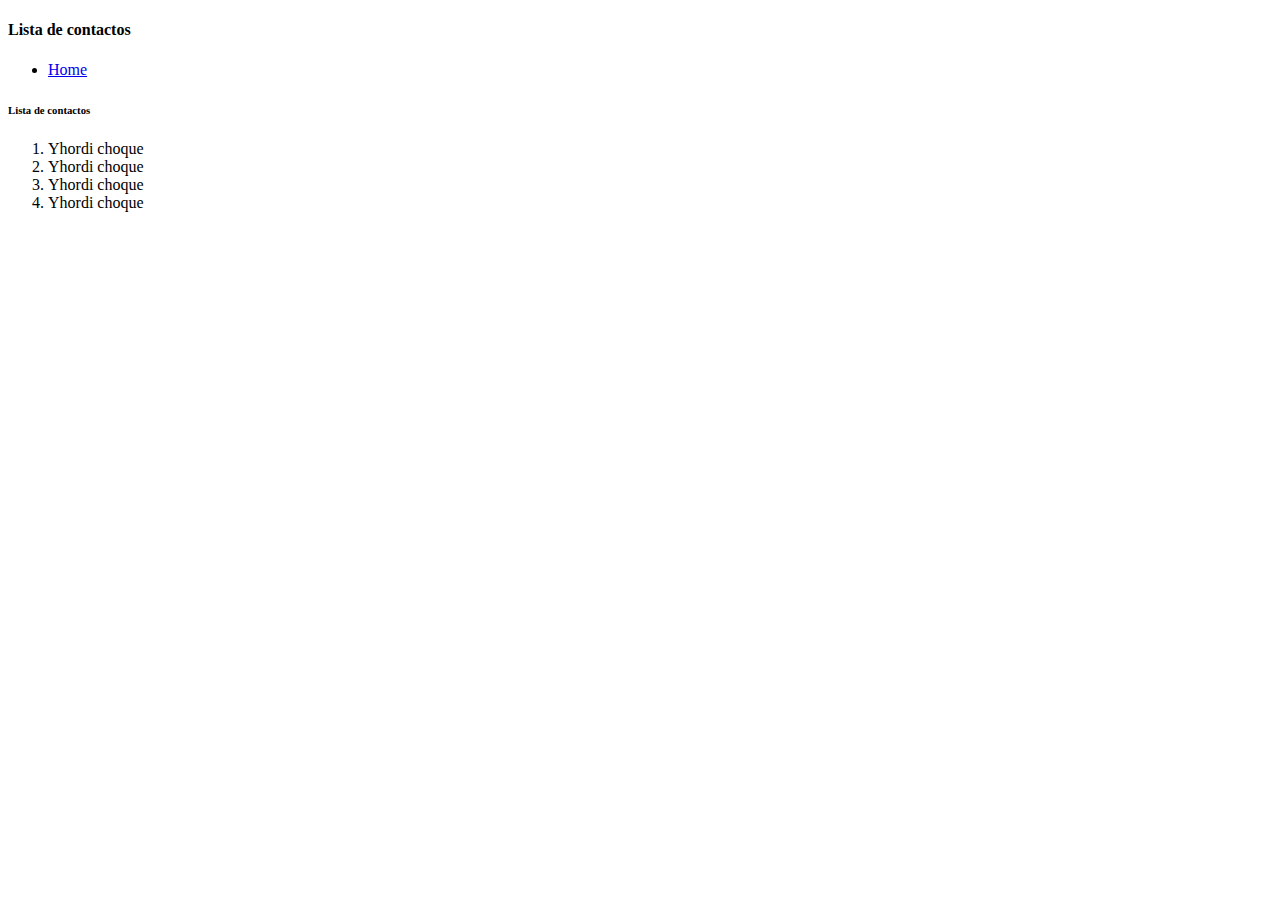
<file: html/contactos.html>
<!DOCTYPE html>
<html lang="en">
<head>
    <meta charset="UTF-8">
    <meta name="viewport" content="width=device-width, initial-scale=1.0">
    <title>Contactos</title>
</head>
<body>
    <header>
        <nav>
            <h4>Lista de contactos</h4>
            <ul>
                <li>
                    <a href="index.html">Home</a>
                </li>
            </ul>
        </nav>
    </header>
    <main>
        <h6>Lista de contactos</h6>
        <ol>
            <li>Yhordi choque</li>
            <li>Yhordi choque</li>
            <li>Yhordi choque</li>
            <li>Yhordi choque</li>
        </ol>
    </main>
</body>
</html>
</file>
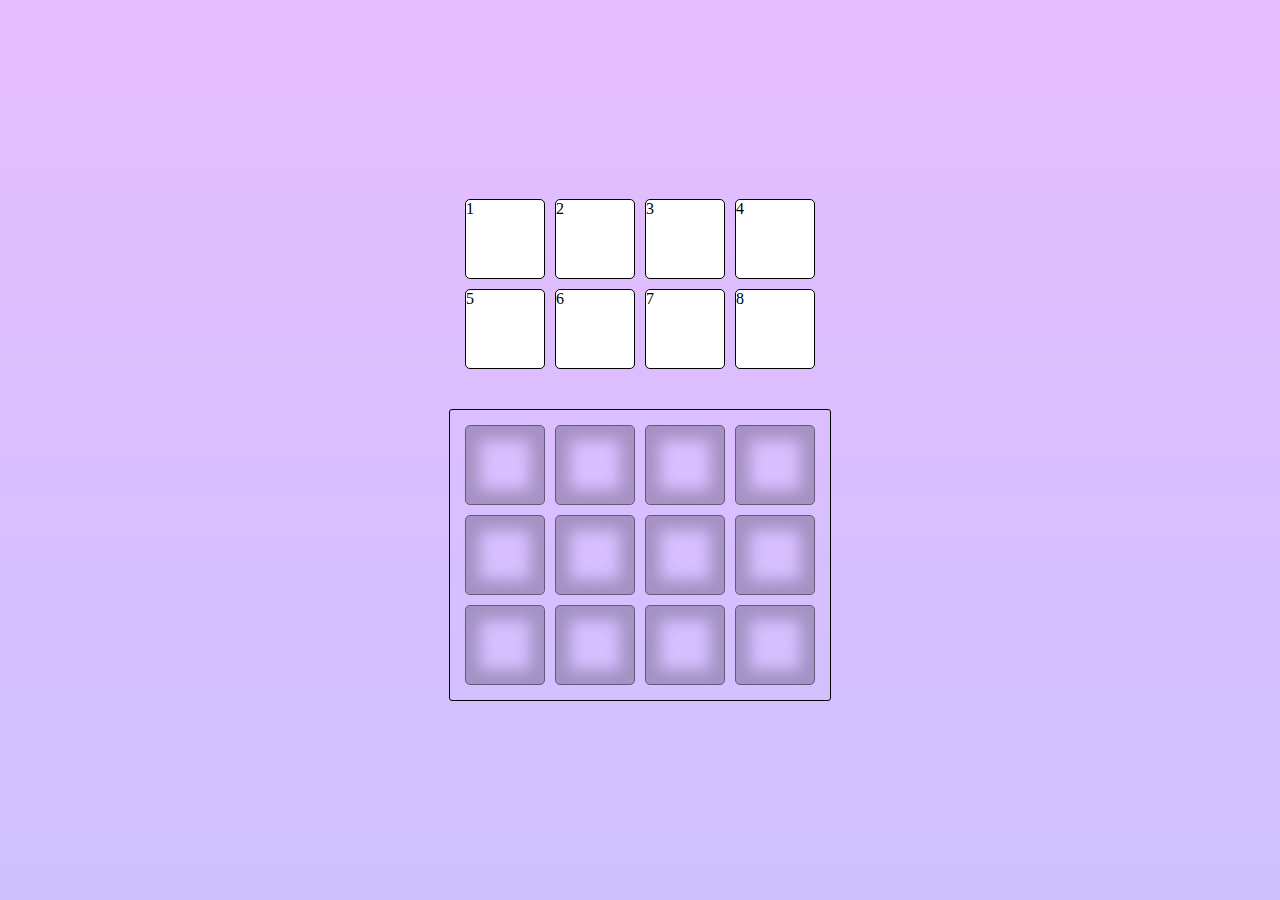
<file: JavaScript/almacen/almacen.html>
<!DOCTYPE html>
<html lang="en">
<head>
    <meta charset="UTF-8">
    <meta name="viewport" content="width=device-width, initial-scale=1.0">
    <title>Almacén</title>
    <link rel="stylesheet" href="style.css">
</head>
<body>
    <main>
        <div class="ctn-cajas">
            <div class="item" draggable="true">1</div>
            <div class="item" draggable="true">2</div>
            <div class="item" draggable="true">3</div>
            <div class="item" draggable="true">4</div>
            <div class="item" draggable="true">5</div>
            <div class="item" draggable="true">6</div>
            <div class="item" draggable="true">7</div>
            <div class="item" draggable="true">8</div>
        </div>
        <div class="ctn-almacen">
            <div class="almacen"></div>
            <div class="almacen"></div>
            <div class="almacen"></div>
            <div class="almacen"></div>
            <div class="almacen"></div>
            <div class="almacen"></div>
            <div class="almacen"></div>
            <div class="almacen"></div>
            <div class="almacen"></div>
            <div class="almacen"></div>
            <div class="almacen"></div>
            <div class="almacen"></div>
        </div>
    </main>
<script src="almacen.js"></script>
</body>
</html>
</file>
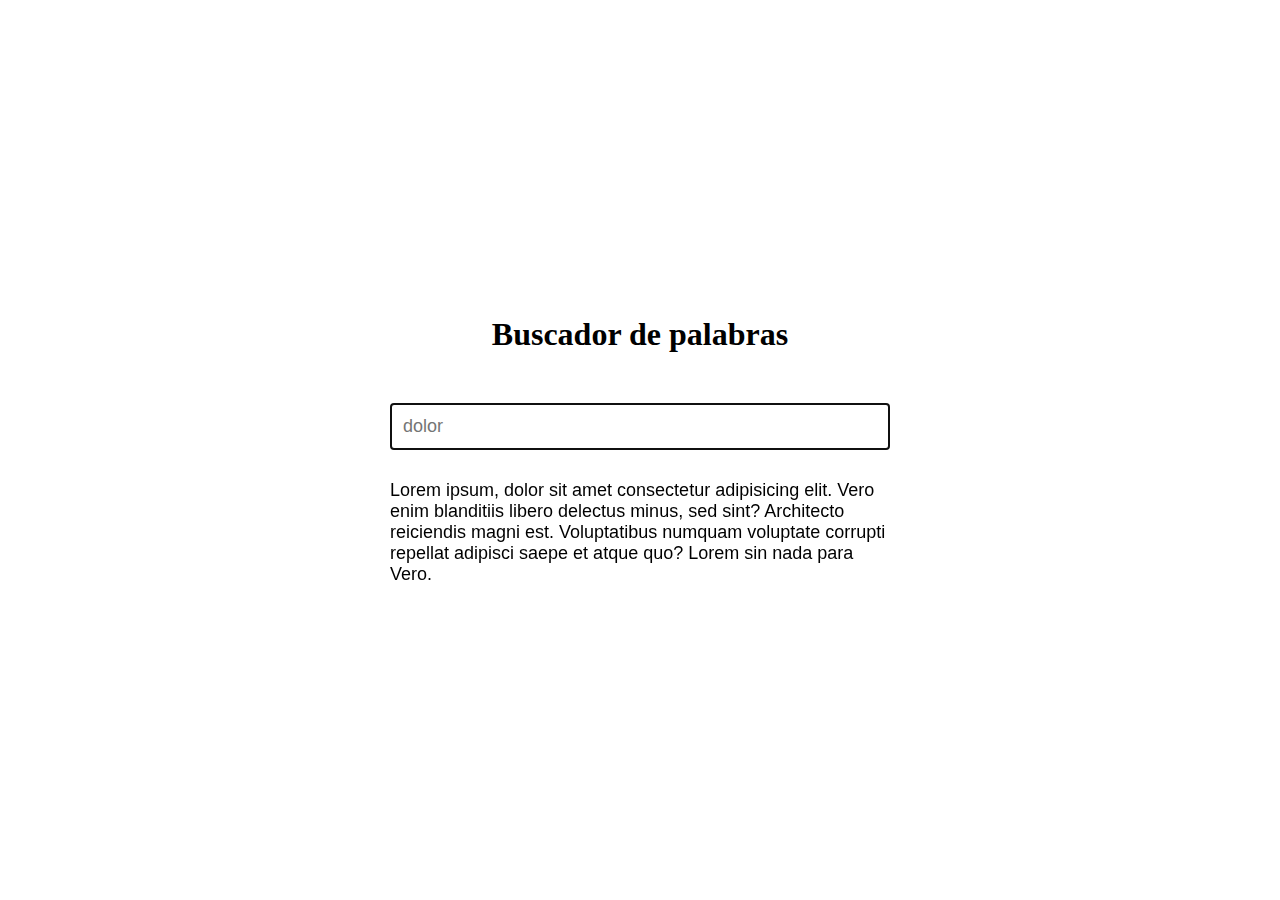
<file: JavaScript/buscadorPalabras/palabras.html>
<!DOCTYPE html>
<html lang="en">
<head>
    <meta charset="UTF-8">
    <meta name="viewport" content="width=device-width, initial-scale=1.0">
    <title>Buscador de palabras</title>
    <link rel="stylesheet" href="style.css">
</head>
<body>
    <main>
        <h1>Buscador de palabras</h1>
        <input autofocus type="text" name="buscador" id="buscador" placeholder="dolor"/>
        <p id="letras">
            Lorem ipsum, dolor sit amet consectetur adipisicing elit. Vero enim blanditiis libero delectus minus, sed sint? Architecto reiciendis magni est. 
            Voluptatibus numquam voluptate corrupti repellat adipisci saepe et atque quo? Lorem sin nada para Vero.
        </p>
    </main>
    <script src="palabras.js"></script>
</body>
</html>
</file>
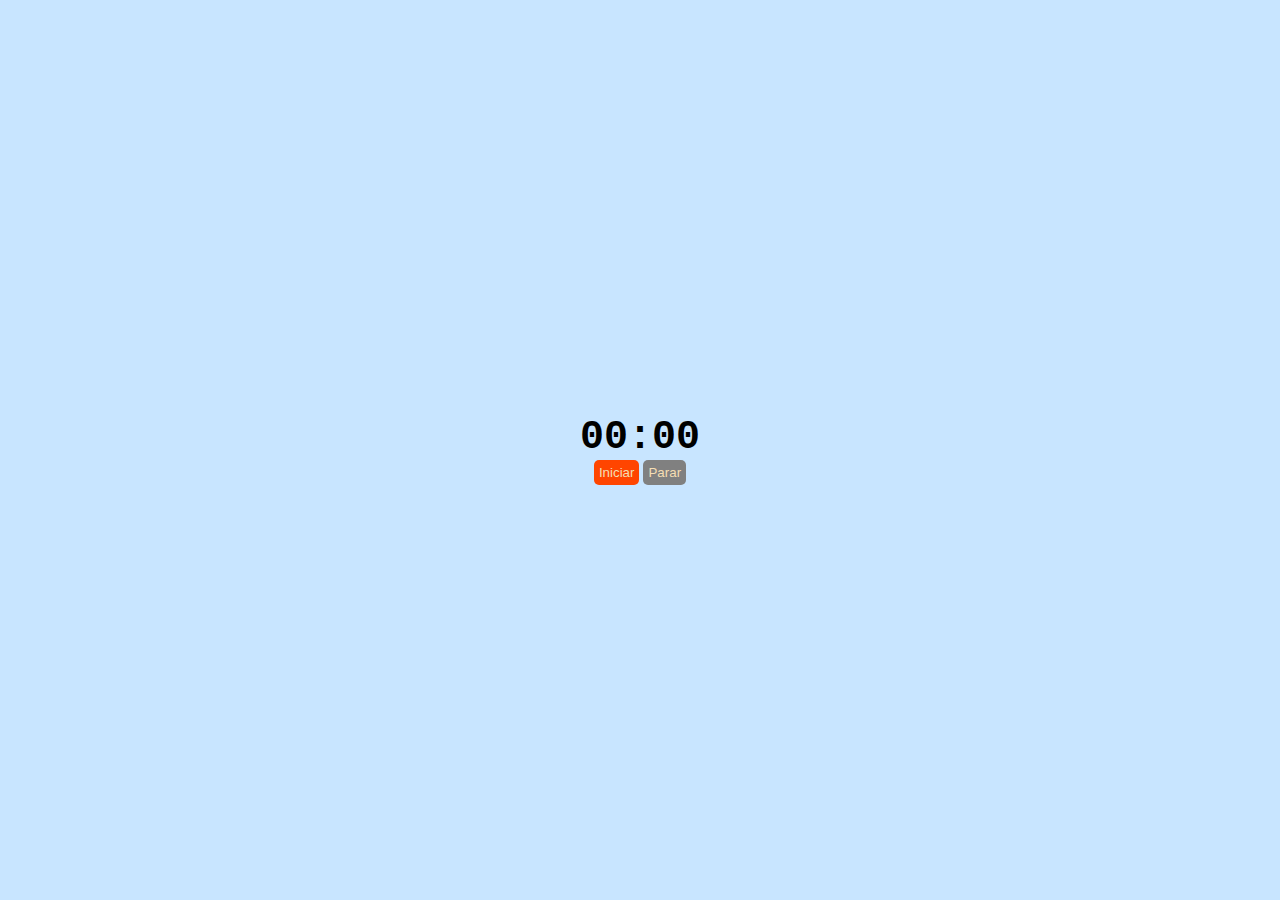
<file: JavaScript/cronometro/cronometro.html>
<!DOCTYPE html>
<html lang="en">
<head>
    <meta charset="UTF-8">
    <meta name="viewport" content="width=device-width, initial-scale=1.0">
    <title>Cronometro</title>
    <link rel="stylesheet" href="styles.css">
</head>
<body>
    <main>
        <p>
            <span id="id-minutos">00</span>:<span id="id-segundos">00</span>
        </p>
        <div>
            <button id="id-iniciar">Iniciar</button>
            <button id="id-parar" >Parar</button>
        </div>
    </main>
    <script type="text/javascript" src="cronometro.js"></script>
</body>
</html>
</file>
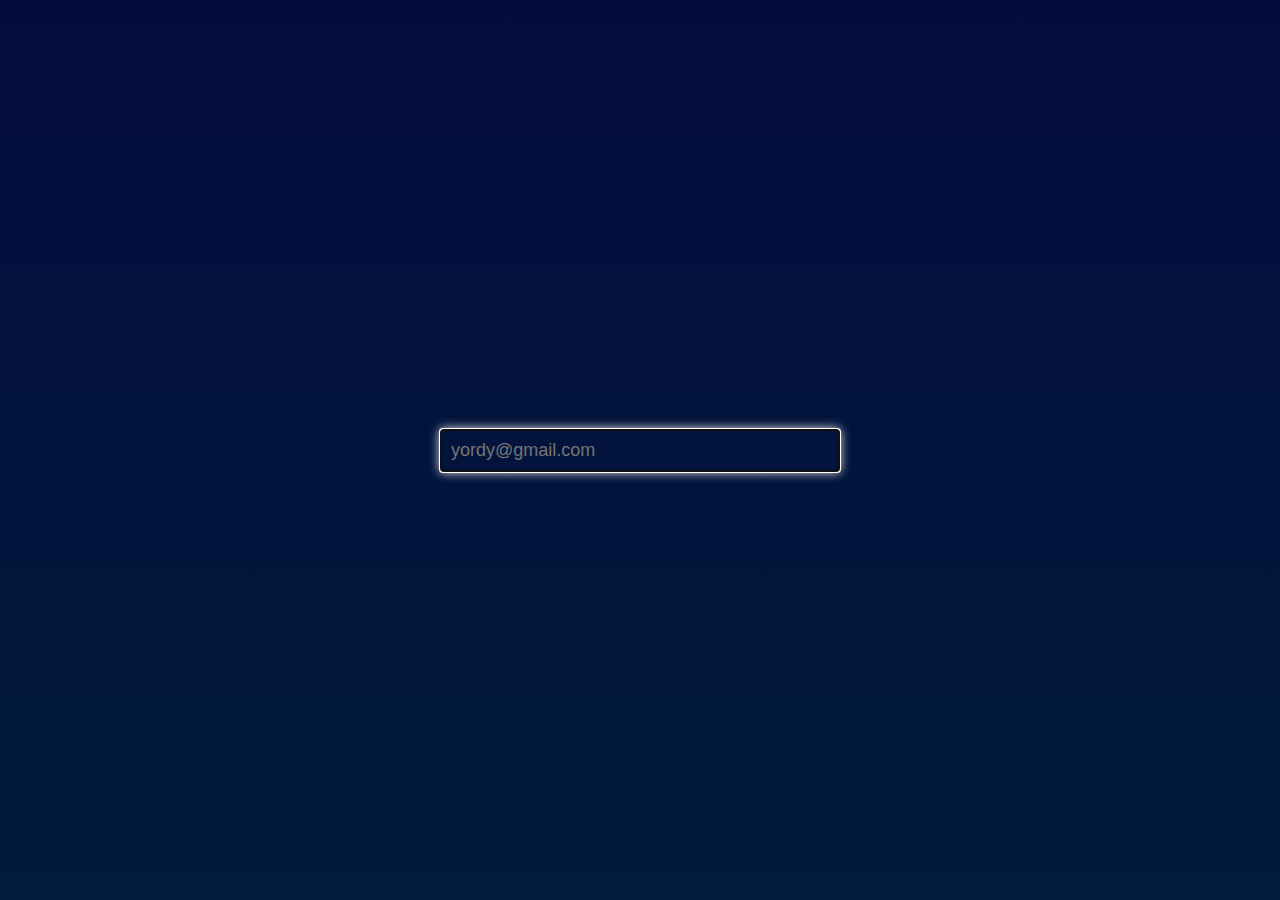
<file: JavaScript/email-validar/email.html>
<!DOCTYPE html>
<html lang="en">
<head>
    <meta charset="UTF-8">
    <meta name="viewport" content="width=device-width, initial-scale=1.0">
    <title>Email Validar</title>
    <link rel="stylesheet" href="style.css">
</head>
<body>
    <div class="ctn-email">
        <input type="email" id="email" name="correo" placeholder="yordy@gmail.com" autofocus required/>
        <span id="small">

        </span>  
    </div>
    
    <script src="email.js"></script>
</body>
</html>
</file>
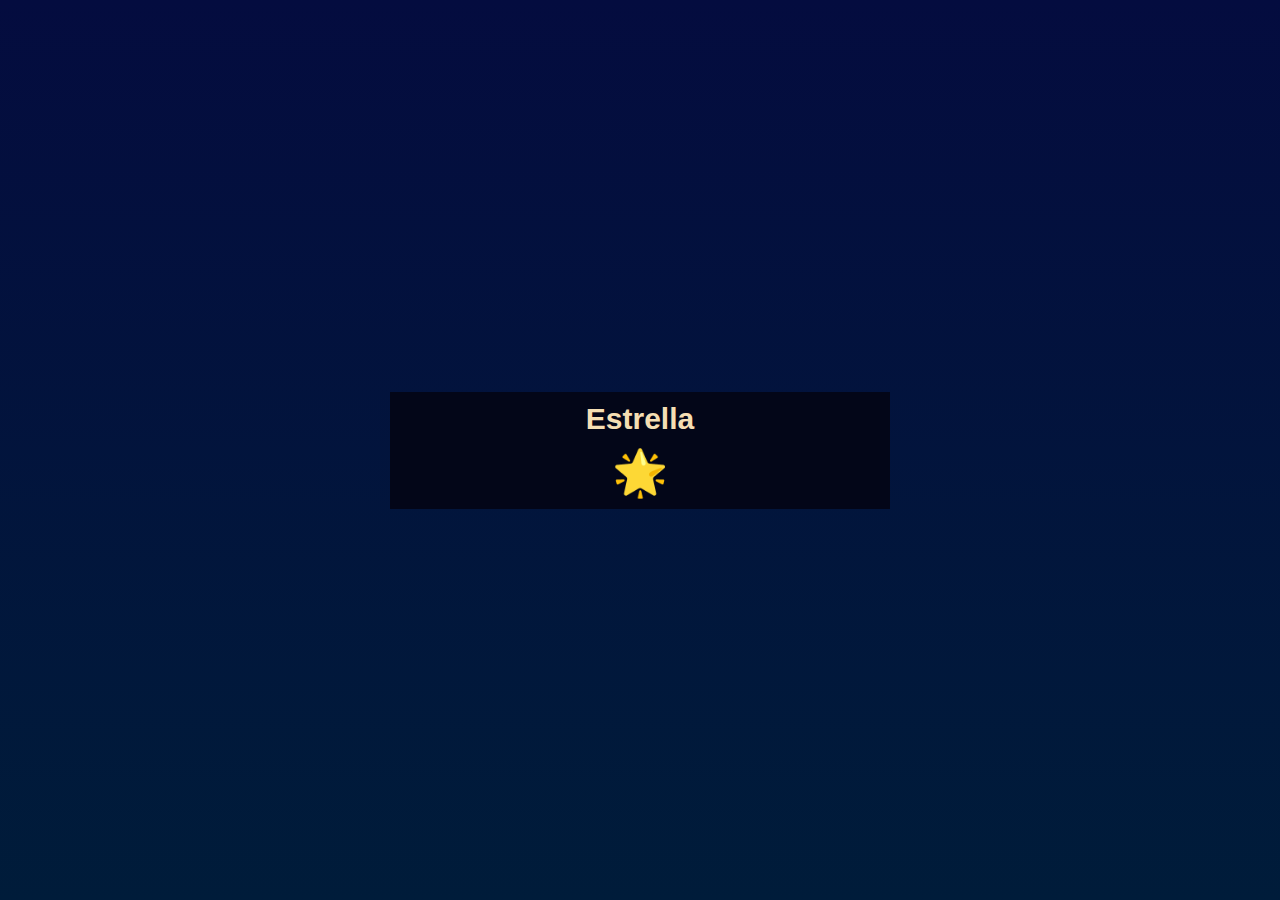
<file: JavaScript/emojisRamdom/emoji.html>
<!DOCTYPE html>
<html lang="en">
<head>
    <meta charset="UTF-8">
    <meta name="viewport" content="width=device-width, initial-scale=1.0">
    <title>Emojis Ramdom</title>
    <link rel="stylesheet" href="style.css">
</head>
<body>
    <div class="ctn-emoji">
        <h5 id="titulo">Estrella</h5>
        <span id="emoji">🌟</span>
    </div>
    <script src="emoji.js"></script>
</body>
</html>
</file>
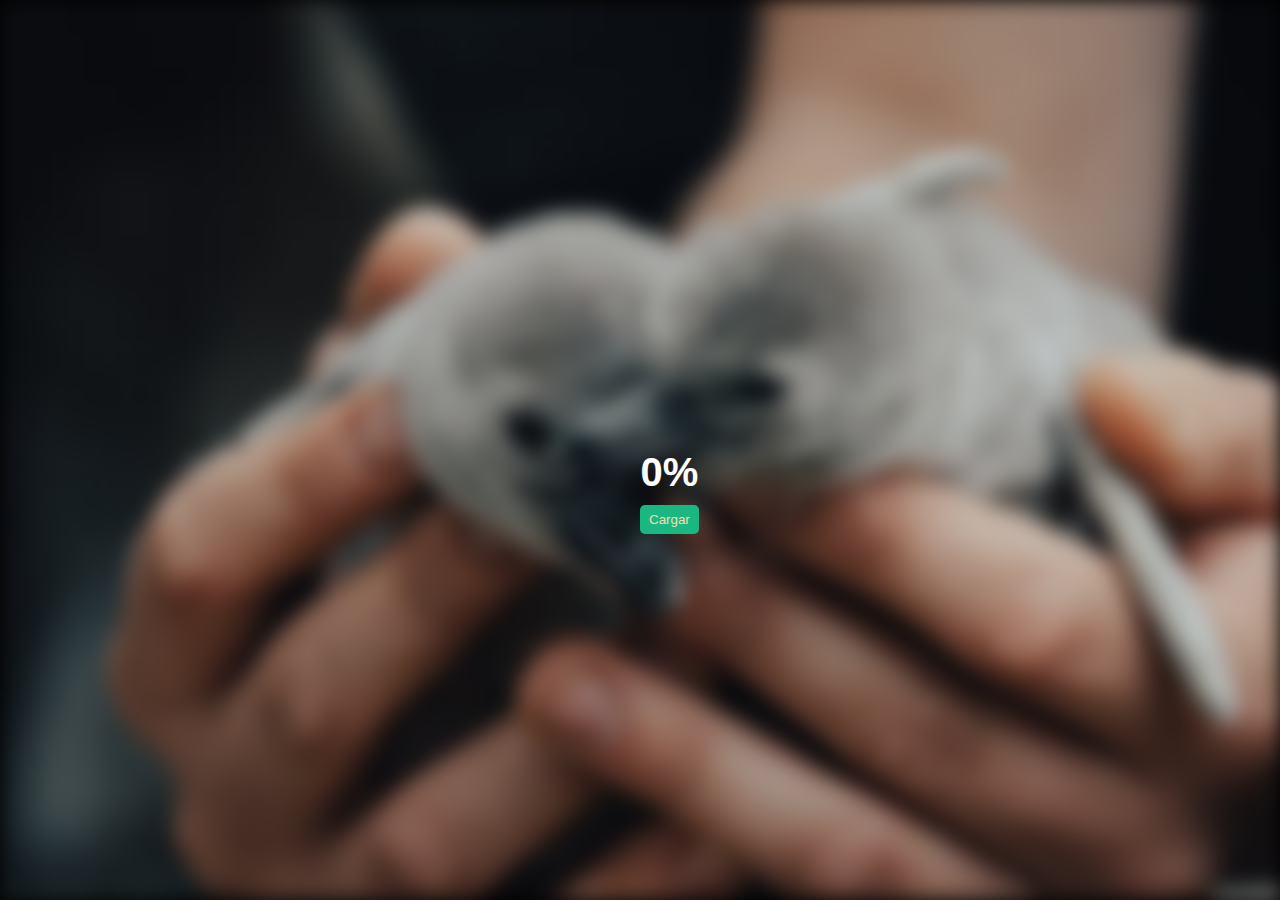
<file: JavaScript/imgLoader/imgloader.html>
<!DOCTYPE html>
<html lang="en">
<head>
    <meta charset="UTF-8">
    <meta name="viewport" content="width=device-width, initial-scale=1.0">
    <title>Imagen de carga</title>
    <link rel="stylesheet" href="style.css">
</head>
<body>
    <main>
        <img id="img2"/>
        <img src="pajaro25.jpg" id="img1"/>
        <div>
            <p id="text-porcentaje">0%</p>
            <button id="btn-cargar">Cargar</button>
            <p class="cargaok">!Carga completa¡</p>
        </div>
    </main>
    <script src="imgloader.js"></script>
</body>
</html>
</file>
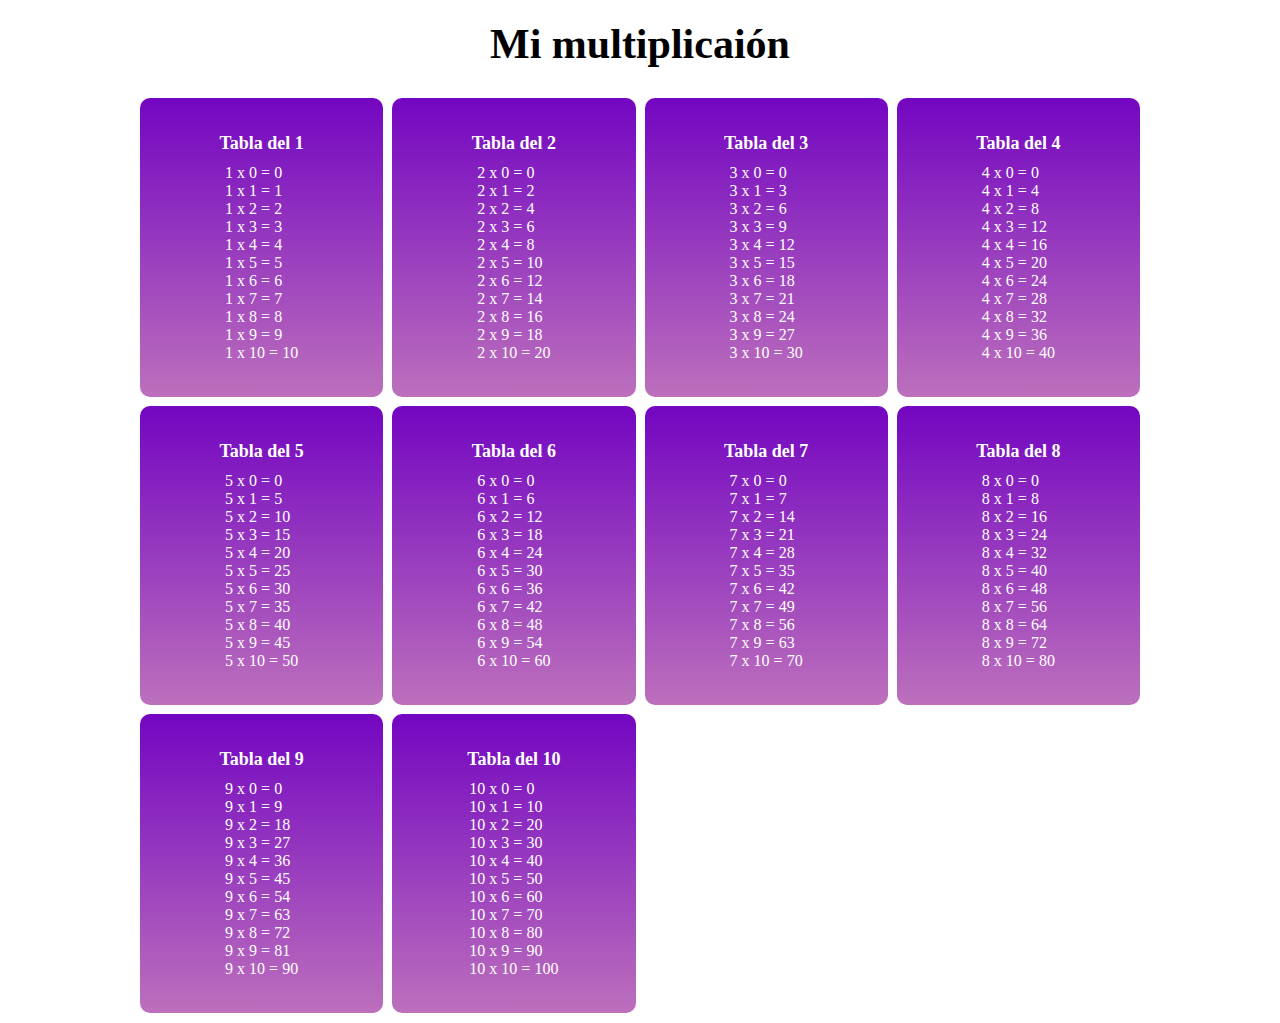
<file: JavaScript/multiplication/multi.html>
<!DOCTYPE html>
<html lang="en">
<head>
    <meta charset="UTF-8">
    <meta name="viewport" content="width=device-width, initial-scale=1.0">
    <title>Multiplicación</title>
    <link rel="stylesheet" href="styles.css" >
</head>
<body>
    <h1>Mi multiplicaión </h1>
    <main class="main-multi">
    </main>
    <script src="multi.js"></script>
</body>
</html>
</file>
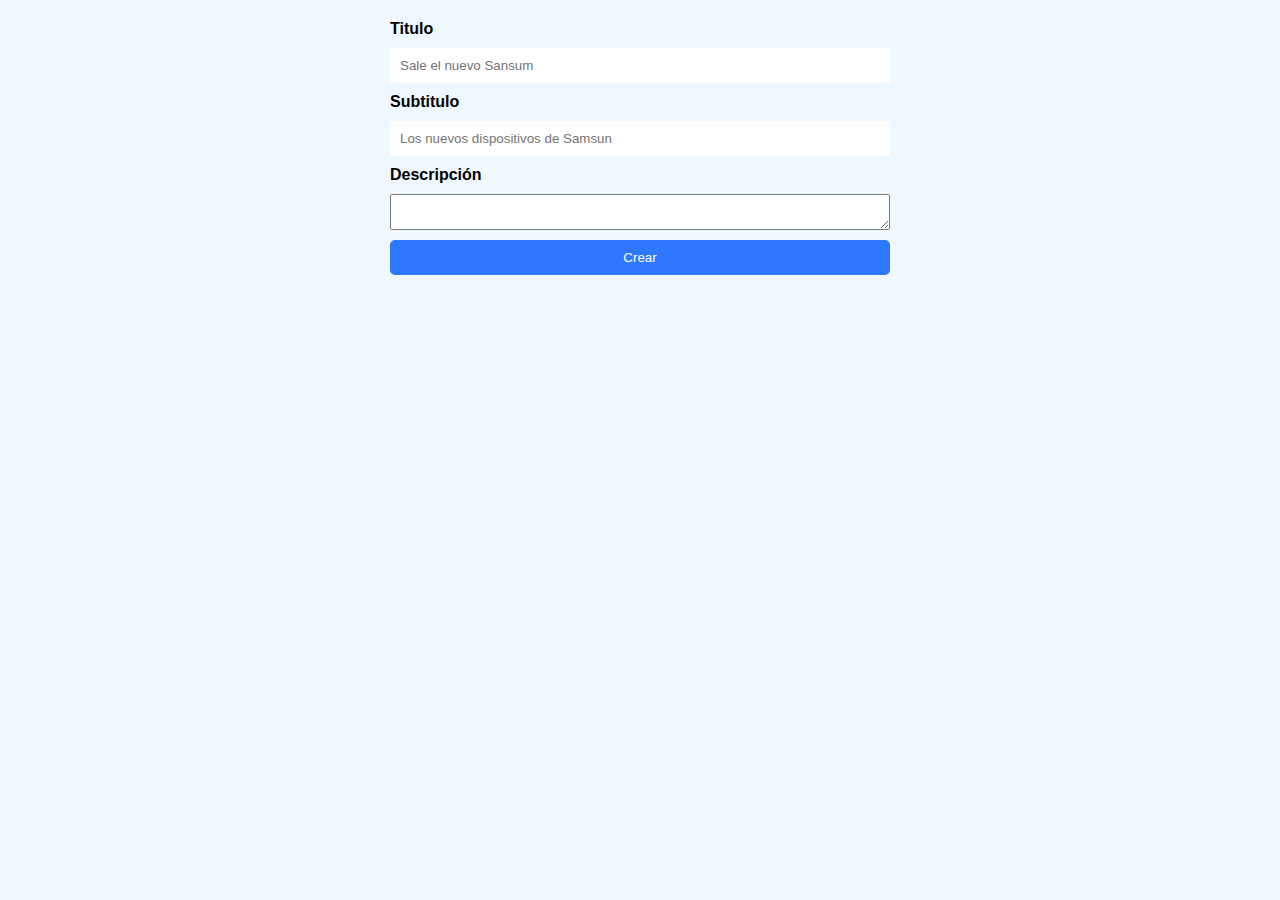
<file: JavaScript/post/post.html>
<!DOCTYPE html>
<html lang="en">
<head>
    <meta charset="UTF-8">
    <meta name="viewport" content="width=device-width, initial-scale=1.0">
    <title>Post crear</title>
    <link rel="stylesheet" href="styles.css">
</head>
<body>
    <main>
        <form id="form-crear">
            <label for="titulo">Titulo</label>
            <input type="text" placeholder="Sale el nuevo Sansum" required name="titulo"/>
            <label for="subtitulo">Subtitulo</label>
            <input type="text" placeholder="Los nuevos dispositivos de Samsun" required name="subtitulo"/>
            <label for="descripcion">Descripción</label>
            <textarea  placeholder="La empresa de samsun saco nuevos dispositivos" required height="200" name="descripcion"> </textarea>
            <button type="submit">Crear</button>
        </form>
        <section class="ctn-post" id="posts">

        </section>
    </main>
    <script src="post.js"></script>
</body>
</html>
</file>
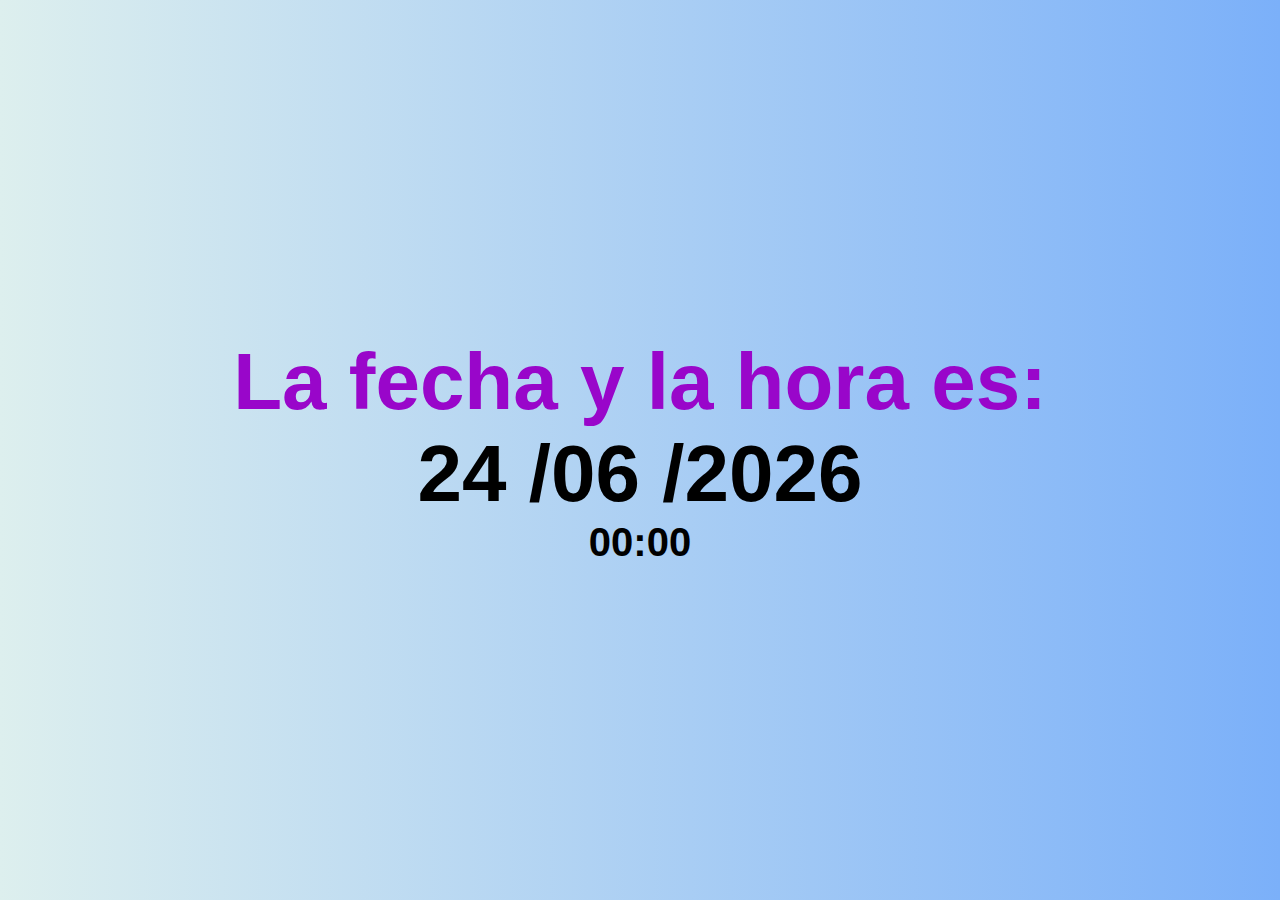
<file: JavaScript/reloj/reloj.html>
<!DOCTYPE html>
<html lang="en">
<head>
    <meta charset="UTF-8">
    <meta name="viewport" content="width=device-width, initial-scale=1.0">
    <title>Reloj</title>
    <link rel="stylesheet" href="style.css">
</head>
<body>
    <main>
        <h6>La fecha y la hora es:</h6>
        <p id="fecha">02/20/2020</p>
        <p id="hora">00:00</p>
    </main>
    <script src="reloj.js"></script>
</body>
</html>
</file>
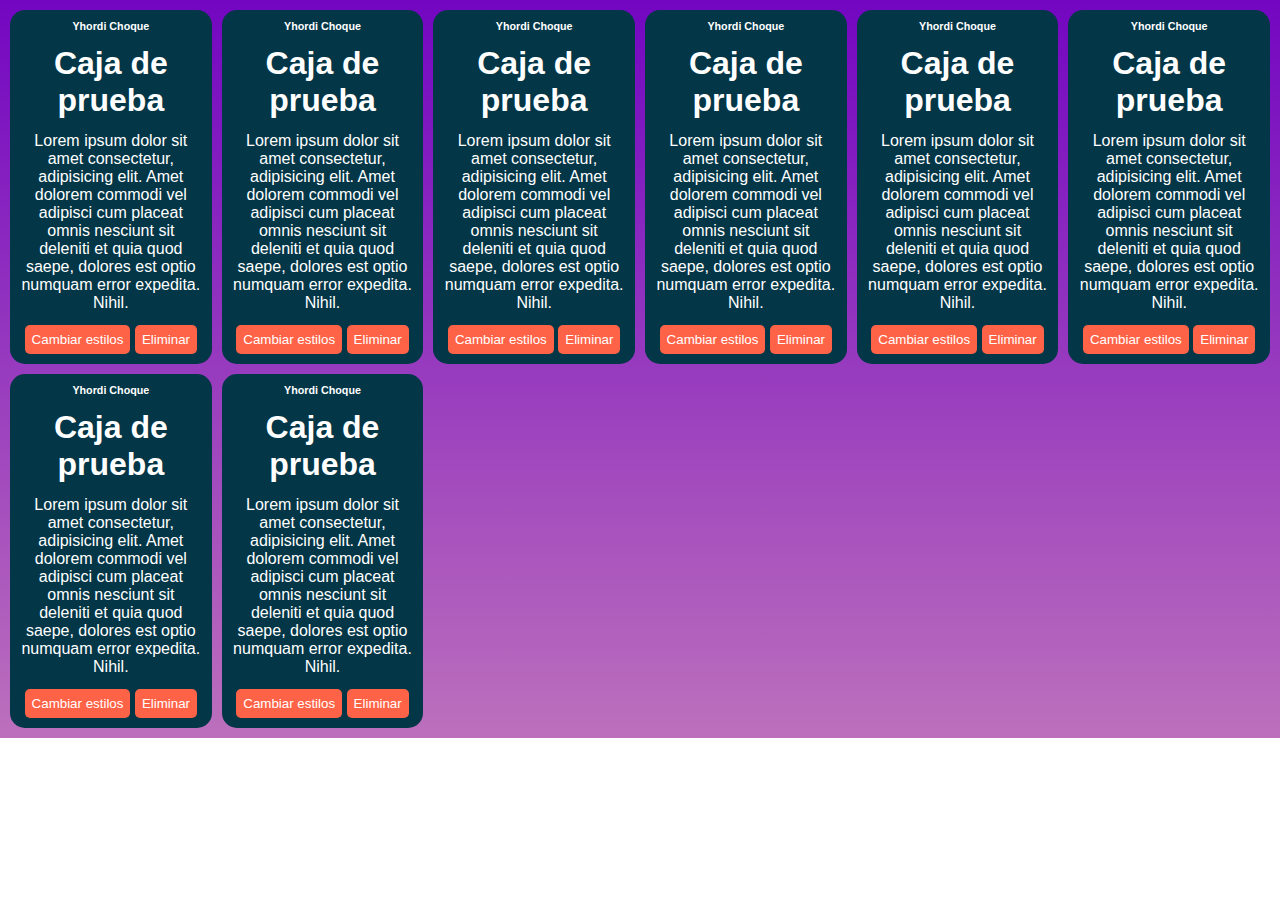
<file: JavaScript/Tarjetas/tarjeta.html>
<!DOCTYPE html>
<html lang="en">
<head>
    <meta charset="UTF-8">
    <meta name="viewport" content="width=device-width, initial-scale=1.0">
    <title>Document</title>
    <link rel="stylesheet" href="styles.css">
</head>
<body>
    <main class="main-tarjetas" id="id-main">
        <div class="cnt-card">
            <h6>Yhordi Choque</h6>
            <h1>Caja de prueba</h1>
            <p>Lorem ipsum dolor sit amet consectetur, adipisicing elit. Amet dolorem commodi vel adipisci cum placeat omnis nesciunt sit deleniti et quia quod saepe, dolores est optio numquam error expedita. Nihil.</p>
            <button class="btn-estilos">Cambiar estilos</button>
            <button class="btn-eliminar">Eliminar</button>
        </div>
        <div class="cnt-card">
            <h6>Yhordi Choque</h6>
            <h1>Caja de prueba</h1>
            <p>Lorem ipsum dolor sit amet consectetur, adipisicing elit. Amet dolorem commodi vel adipisci cum placeat omnis nesciunt sit deleniti et quia quod saepe, dolores est optio numquam error expedita. Nihil.</p>
            <button class="btn-estilos">Cambiar estilos</button>
            <button class="btn-eliminar">Eliminar</button>
        </div>
        <div class="cnt-card">
            <h6>Yhordi Choque</h6>
            <h1>Caja de prueba</h1>
            <p>Lorem ipsum dolor sit amet consectetur, adipisicing elit. Amet dolorem commodi vel adipisci cum placeat omnis nesciunt sit deleniti et quia quod saepe, dolores est optio numquam error expedita. Nihil.</p>
            <button class="btn-estilos">Cambiar estilos</button>
            <button class="btn-eliminar">Eliminar</button>
        </div>
        <div class="cnt-card">
            <h6>Yhordi Choque</h6>
            <h1>Caja de prueba</h1>
            <p>Lorem ipsum dolor sit amet consectetur, adipisicing elit. Amet dolorem commodi vel adipisci cum placeat omnis nesciunt sit deleniti et quia quod saepe, dolores est optio numquam error expedita. Nihil.</p>
            <button class="btn-estilos">Cambiar estilos</button>
            <button class="btn-eliminar">Eliminar</button>
        </div>
        <div class="cnt-card">
            <h6>Yhordi Choque</h6>
            <h1>Caja de prueba</h1>
            <p>Lorem ipsum dolor sit amet consectetur, adipisicing elit. Amet dolorem commodi vel adipisci cum placeat omnis nesciunt sit deleniti et quia quod saepe, dolores est optio numquam error expedita. Nihil.</p>
            <button class="btn-estilos">Cambiar estilos</button>
            <button class="btn-eliminar">Eliminar</button>
        </div>
        <div class="cnt-card">
            <h6>Yhordi Choque</h6>
            <h1>Caja de prueba</h1>
            <p>Lorem ipsum dolor sit amet consectetur, adipisicing elit. Amet dolorem commodi vel adipisci cum placeat omnis nesciunt sit deleniti et quia quod saepe, dolores est optio numquam error expedita. Nihil.</p>
            <button class="btn-estilos">Cambiar estilos</button>
            <button class="btn-eliminar">Eliminar</button>
        </div>
        <div class="cnt-card">
            <h6>Yhordi Choque</h6>
            <h1>Caja de prueba</h1>
            <p>Lorem ipsum dolor sit amet consectetur, adipisicing elit. Amet dolorem commodi vel adipisci cum placeat omnis nesciunt sit deleniti et quia quod saepe, dolores est optio numquam error expedita. Nihil.</p>
            <button class="btn-estilos">Cambiar estilos</button>
            <button class="btn-eliminar">Eliminar</button>
        </div>
        <div class="cnt-card">
            <h6>Yhordi Choque</h6>
            <h1>Caja de prueba</h1>
            <p>Lorem ipsum dolor sit amet consectetur, adipisicing elit. Amet dolorem commodi vel adipisci cum placeat omnis nesciunt sit deleniti et quia quod saepe, dolores est optio numquam error expedita. Nihil.</p>
            <button class="btn-estilos">Cambiar estilos</button>
            <button class="btn-eliminar">Eliminar</button>
        </div>    
    </main>
    
    <script src="tarjeta.js"></script>
</body>
</html>
</file>
<file: JavaScript/almacen/style.css>
*{
    margin: 0;
    padding: 0;
    box-sizing: border-box;
}

main{
    width: 100vw;
    height: 100vh;
    display: flex;
    flex-direction: column;
    justify-content: center;
    align-items: center;
    background: linear-gradient(to bottom, #e6bcff 0%, #cec1ff 100%);
    gap: 40px;
}

.ctn-cajas{
    display: grid;
    grid-template-columns: repeat(4, 80px);
    grid-template-rows: repeat(2,80px);
    gap: 10px;

}
 .item {
    background-color: white;
    border: 1px solid black;
    border-radius: 5px;
    cursor: pointer;
    width: 100%;
    height: 100%;
}
.ctn-almacen {
    display: grid;
    grid-template-columns: repeat(4, 80px);
    grid-template-rows: repeat(3,80px);
    gap: 10px;
    padding: 15px;
    border: 1px solid black;
    border-radius: 3px;
}
.ctn-almacen .almacen{
    border: 1px solid rgba(0, 0, 0, 0.534);
    border-radius: 5px;
    background-color: transparent;
    box-shadow: inset 0px 0px 15px 14px #0000003d ;
}
</file>
<file: JavaScript/buscadorPalabras/style.css>
*{
    padding: 0;
    margin: 0;
    box-sizing: border-box;
}
body{
    width: 100vw;
    height: 100vh;
    display: flex;
    align-items: center;
    justify-content: center;
}

main {
width: 100%;
max-width: 500px;
}
h1{
    text-align: center;
    padding-bottom: 50px;
}
input{
 width: 100%;
 margin-bottom: 30px;
 padding: 12px;
 font-size: 18px;
 border: 1px solid rgba(0, 0, 0, 0.274);
}
p{
    font-size: 18px;
    font-family: 'Gill Sans', 'Gill Sans MT', Calibri, 'Trebuchet MS', sans-serif;
    font-weight: 200;
}
.letra{
    padding: 2px;
    background-color: rgb(255, 179, 0);
    border-radius: 3px;
}
</file>
<file: JavaScript/cronometro/styles.css>
*{
    padding: 0;
    margin: 0;
    box-sizing: border-box;
}
main{
    height: 100vh;
    width: 100vw;
    display: flex;
    justify-content: center;
    align-items: center;
    flex-direction: column;
    background-color: rgb(200, 229, 255);
}
main p{
    width: min-content;
    font-size: 40px;
    font-family: 'Courier New', Courier, monospace;
    font-weight: 700;
   
}
main div button{
    border: none;
    background-color: orangered;
    padding: 5px;
    color: wheat;
    border-radius: 5px;
    cursor: pointer;
}
</file>
<file: JavaScript/email-validar/style.css>
*{
    padding: 0;
    margin: 0;
    box-sizing: border-box;
}
body{
    width: 100vw;
    height: 100vh;
    display: flex;
    justify-content: center;
    align-items: center;
    background:linear-gradient(to bottom, #040c3f 0%, #001c3a 100%);
   
}
.ctn-email{
    width: 100%;
    max-width: 400px;
    display: flex;
    flex-direction: row;
    justify-content: center;
    align-items: center;
    position: relative;
}
input{
    width: 100%;
    padding: 10px;
    font-size: 18px;
    background-color: transparent;
    color: white;
    border: 1px solid white;
    box-shadow: 0px 0px 10px white;
}
span{
    position: absolute;
    right: 10px;
    display: flex;
}
</file>
<file: JavaScript/emojisRamdom/style.css>
*{
    margin: 0;
    padding: 0;
    box-sizing: border-box;
}
body{
    display: flex;
    justify-content: center;
    align-items: center;
    height: 100vh;
    background:linear-gradient(to bottom, #040c3f 0%, #001c3a 100%);
}

.ctn-emoji{
    width: 100%;
    max-width: 500px;
    background-color: rgb(3, 6, 24);
    color: wheat;
    padding: 10px;
    display: flex;
    flex-direction: column;
    align-items: center;
    gap: 10px;
    cursor: pointer;
}
h5{
    font-size: 30px;
    font-family: 'Gill Sans', 'Gill Sans MT', Calibri, 'Trebuchet MS', sans-serif;
    
}
span{
    margin: 0 auto;
    font-size: 45px;
}
span:hover{
filter:saturate(5);
}
</file>
<file: JavaScript/imgLoader/style.css>
*{
    margin: 0;
    padding: 0;
    box-sizing: border-box;
}
main{
    width: 100vw;
    height: 100vh;
    position: relative;
    display: flex;
    background-color: black;
}

img{
    width: 100%;
    height: 100%;
    object-fit: cover;
   
}
#img1{
    filter: blur(10px);
}
#img2{
    display: none;
}
div{
    position: absolute;
    top: 50%;
    left: 50%;
    color: white;
    font-family: 'Lucida Sans', 'Lucida Sans Regular', 'Lucida Grande', 'Lucida Sans Unicode', Geneva, Verdana, sans-serif;
    font-size: 40px;
    font-weight: 600;
    overflow: hidden;
    display: flex;
    flex-direction: column;
    align-items: center;
    gap: 10px;
}
div button{
    padding: 7px 9px;
    background-color: rgb(27, 183, 131);
    color: wheat;
    border: none;
    border-radius: 5px;
    cursor: pointer;
}
div button:hover{
    background-color: rgba(27, 44, 38, 0.751);
    border: 1px solid #fff;
}
.cargaok{
    display: none;
    color: green;
    font-size: 16px;
}
</file>
<file: JavaScript/multiplication/styles.css>
*{
    padding: 0;
    margin: 0;
}
body h1{
    text-align: center;
    font-size: 42px;
    margin: 20px 0;
}
.main-multi{
    max-width: 1000px;
    margin: 0 auto;
    padding: 10px;
}
.tabla-multi{
    display: grid;
    gap: 9px;
    grid-template-columns: repeat(auto-fill, minmax(200px, 1fr));
}
.tabla{
    background:linear-gradient(to bottom, rgb(115, 6, 193), #bc70bc);
    color: white;
    padding: 10px;
    border-radius: 10px;
    display: flex;
    flex-direction: column;
    gap: 10px;
    align-items: center;
    justify-content: center;
    padding: 35px 10px;
}
.tabla h6{
    font-size: 18px;
}
</file>
<file: JavaScript/post/styles.css>
body{
    background-color: aliceblue;
}
form{
 display: flex;
 flex-direction: column;
 gap: 10px;
 width: 100%;
 max-width: 500px;
 margin: 20px auto;
 font-family: 'Segoe UI', Tahoma, Geneva, Verdana, sans-serif;
}
form label {
    font-weight: 600;
}
form input {
    padding: 10px;
    border: 0 solid transparent;
}

form button {
    padding: 10px;
    cursor: pointer;
    color: white;
    background-color:  rgb(46, 119, 255);
    border: none;
    border-radius: 5px;
}
form button:hover{
    background-color: black;
    color: white;
}
.ctn-post{
    margin: 0 auto;
    width: 100%;
    max-width: 1200px;
    display: grid;
    grid-template-columns: repeat(auto-fit, minmax(200px, 1fr));
    gap: 10px;
}
.post{
    background-color: rgb(46, 119, 255) ;
    color: white;
    padding: 10px;
    border-radius: 5px;
    font-family: 'Franklin Gothic Medium', 'Arial Narrow', Arial, sans-serif;


}
.post h1{
    background-color: black ;
    padding: 5px;
}

.post p{
    height: 50px;
    overflow: hidden;
}

.post button{
    cursor: pointer;
}
</file>
<file: JavaScript/reloj/style.css>
*{
    padding: 0;
    margin: 0;
    box-sizing: border-box;
    font-family: 'Segoe UI', Tahoma, Geneva, Verdana, sans-serif;
}
main{
    width: 100vw;
    height: 100vh;
    display: flex;
    flex-direction: column;
    justify-content: center;
    align-items: center;
  background: linear-gradient(to right, #ddefee, #7bb0f9);
    font-weight: 900;
}

main h6{
    font-size: 80px;
    color: rgb(153, 6, 202);
}
main p{
    font-size: 80px;
}
main  p:nth-child(3){
    font-size: 40px;
}
</file>
<file: JavaScript/Tarjetas/styles.css>
*{
    padding: 0;
    margin: 0;
}
.main-tarjetas{
    background: linear-gradient(to bottom, rgb(115, 6, 193), #bc70bc);
    padding: 10px;
    display: grid;
    grid-template-columns: repeat(auto-fill,minmax(200px, 1fr));
    gap: 10px;

}

.cnt-card{
    transition-property: background-color, color ;
    transition-duration: 1s;
    transition-timing-function: ease-in-out;
    background-color: rgb(3, 54, 71);
    padding: 10px;
    border-radius: 15px;
    color: white;
    text-align: center;
    font-family: 'Franklin Gothic Medium', 'Arial Narrow', Arial, sans-serif;
   
}
.cnt-card h6, .cnt-card h1, .cnt-card p {
    margin-bottom: 13px;
}
.cnt-card button{
    border: none;
    border-radius: 5px;
    padding: 7px;
    background-color: tomato;
    color: white;
    cursor: pointer;
}

.cnt-card button:hover{
    background-color: burlywood;
    color: black;
}
</file>
